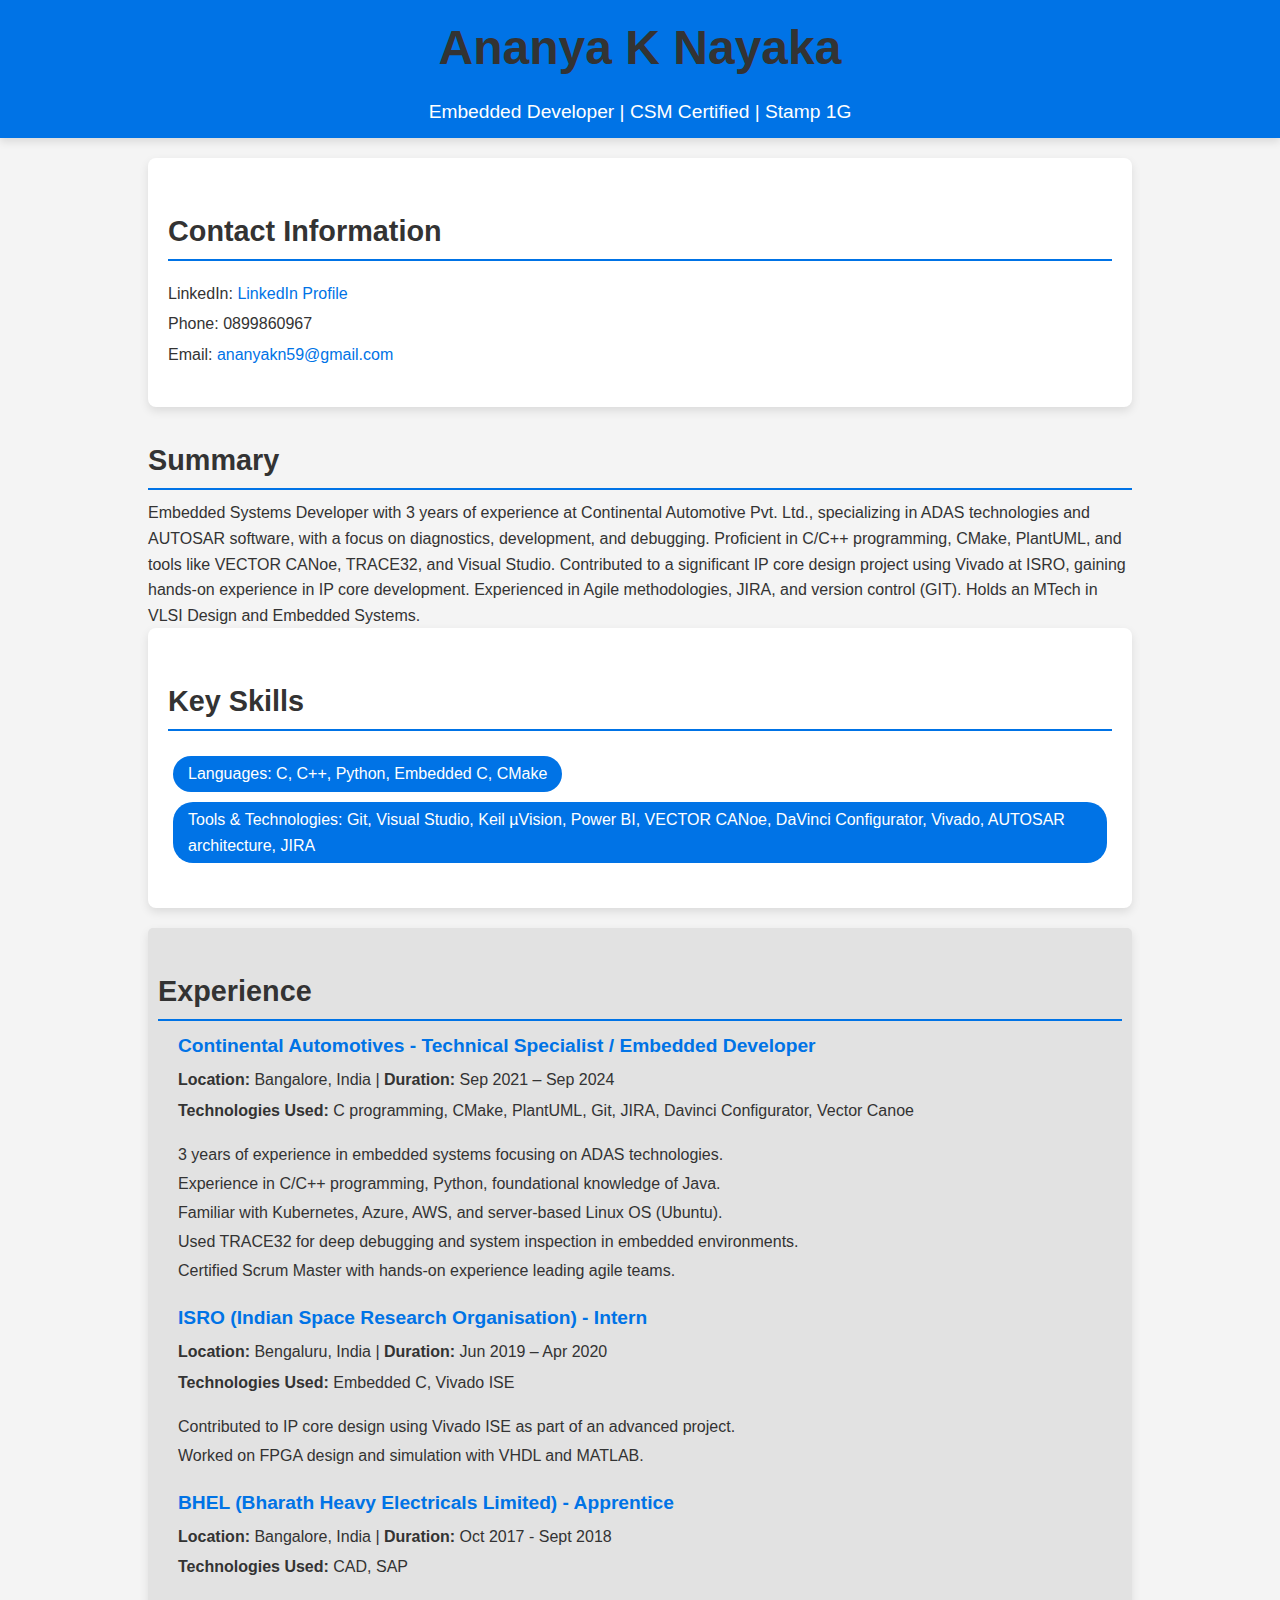
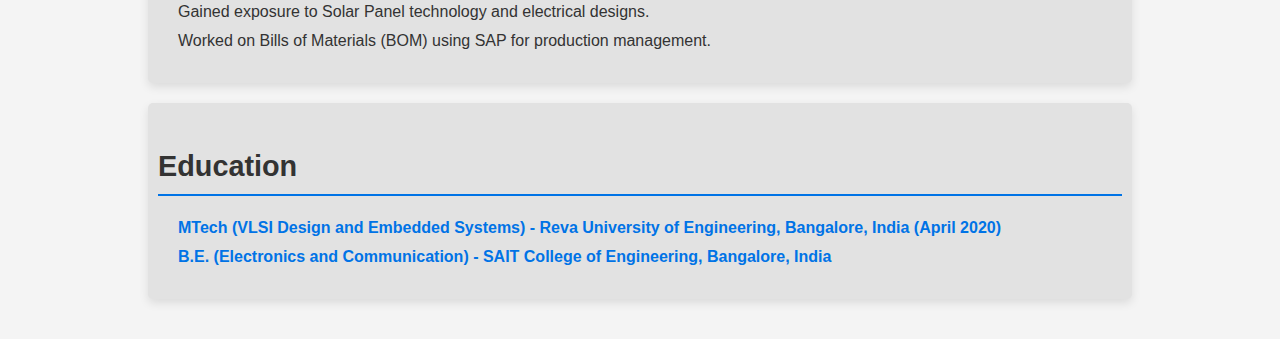
<file: index.html>
<!DOCTYPE html>
<html lang="en">
<head>
    <meta charset="UTF-8">
    <meta name="viewport" content="width=device-width, initial-scale=1.0">
    <title>Ananya K Nayaka - Profile</title>
    <link rel="stylesheet" href="./style.css" />
    <style>
        body {
            font-family: Arial, sans-serif;
            line-height: 1.6;
            background-color: #f4f4f4;
            color: #333;
            margin: 0;
            padding: 0;
        }
        .container {
            width: 80%;
            margin: 0 auto;
            padding: 20px;
        }
        header {
            background-color: #0073e6;
            color: #fff;
            padding: 10px 0;
            text-align: center;
        }
        h1, h2 {
            color: #333;
        }
        .contact-info, .skills, .experience, .education {
            margin-bottom: 20px;
        }
        .contact-info ul, .skills ul, .experience ul, .education ul {
            list-style-type: none;
            padding: 0;
        }
        .contact-info li, .skills li, .experience li, .education li {
            margin: 5px 0;
        }
        .experience, .education {
            background-color: #e2e2e2;
            padding: 10px;
            border-radius: 5px;
        }
    </style>
</head>
<body>
    <header>
        <h1>Ananya K Nayaka</h1>
        <p>Embedded Developer | CSM Certified | Stamp 1G</p>
    </header>
    <div class="container">
        <section class="contact-info">
            <h2>Contact Information</h2>
            <ul>
                <li>LinkedIn: <a href="https://www.linkedin.com/in/ananya-k-nayaka/" target="_blank">LinkedIn Profile</a></li>
                <li>Phone: 0899860967</li>
                <li>Email: <a href="ananyakn59@gmail.com">ananyakn59@gmail.com</a></li>
            </ul>
        </section>

        <section class="summary">
            <h2>Summary</h2>
            <p>Embedded Systems Developer with 3 years of experience at Continental Automotive Pvt. Ltd., specializing in ADAS technologies and AUTOSAR software, with a focus on diagnostics, development, and debugging. Proficient in C/C++ programming, CMake, PlantUML, and tools like VECTOR CANoe, TRACE32, and Visual Studio. Contributed to a significant IP core design project using Vivado at ISRO, gaining hands-on experience in IP core development. Experienced in Agile methodologies, JIRA, and version control (GIT). Holds an MTech in VLSI Design and Embedded Systems.</p>
        </section>

        <section class="skills">
            <h2>Key Skills</h2>
            <ul>
                <li>Languages: C, C++, Python, Embedded C, CMake</li>
                <li>Tools & Technologies: Git, Visual Studio, Keil µVision, Power BI, VECTOR CANoe, DaVinci Configurator, Vivado, AUTOSAR architecture, JIRA</li>
            </ul>
        </section>

        <section class="experience">
            <h2>Experience</h2>
            <div>
                <h3>Continental Automotives - Technical Specialist / Embedded Developer</h3>
                <p><strong>Location:</strong> Bangalore, India | <strong>Duration:</strong> Sep 2021 – Sep 2024</p>
                <p><strong>Technologies Used:</strong> C programming, CMake, PlantUML, Git, JIRA, Davinci Configurator, Vector Canoe</p>
                <ul>
                    <li>3 years of experience in embedded systems focusing on ADAS technologies.</li>
                    <li>Experience in C/C++ programming, Python, foundational knowledge of Java.</li>
                    <li>Familiar with Kubernetes, Azure, AWS, and server-based Linux OS (Ubuntu).</li>
                    <li>Used TRACE32 for deep debugging and system inspection in embedded environments.</li>
                    <li>Certified Scrum Master with hands-on experience leading agile teams.</li>
                </ul>
            </div>
            <div>
                <h3>ISRO (Indian Space Research Organisation) - Intern</h3>
                <p><strong>Location:</strong> Bengaluru, India | <strong>Duration:</strong> Jun 2019 – Apr 2020</p>
                <p><strong>Technologies Used:</strong> Embedded C, Vivado ISE</p>
                <ul>
                    <li>Contributed to IP core design using Vivado ISE as part of an advanced project.</li>
                    <li>Worked on FPGA design and simulation with VHDL and MATLAB.</li>
                </ul>
            </div>
            <div>
                <h3>BHEL (Bharath Heavy Electricals Limited) - Apprentice</h3>
                <p><strong>Location:</strong> Bangalore, India | <strong>Duration:</strong> Oct 2017 - Sept 2018</p>
                <p><strong>Technologies Used:</strong> CAD, SAP</p>
                <ul>
                    <li>Gained exposure to Solar Panel technology and electrical designs.</li>
                    <li>Worked on Bills of Materials (BOM) using SAP for production management.</li>
                </ul>
            </div>
        </section>

        <section class="education">
            <h2>Education</h2>
            <ul>
                <li><strong>MTech (VLSI Design and Embedded Systems)</strong> - Reva University of Engineering, Bangalore, India (April 2020)</li>
                <li><strong>B.E. (Electronics and Communication)</strong> - SAIT College of Engineering, Bangalore, India</li>
            </ul>
        </section>
    </div>
</body>
</html>
</file>
<file: style.css>
* {
    margin: 0;
    padding: 0;
    box-sizing: border-box;
}

body {
    font-family: 'Arial', sans-serif;
    background-color: #f4f7fc;
    color: #333;
    line-height: 1.6;
}

.container {
    width: 85%;
    margin: 0 auto;
    padding: 20px;
}

header {
    background-color: #0073e6;
    color: white;
    text-align: center;
    padding: 30px 0;
    box-shadow: 0 4px 8px rgba(0, 0, 0, 0.1);
}

header h1 {
    font-size: 3rem;
    margin-bottom: 10px;
}

header p {
    font-size: 1.2rem;
    font-weight: 300;
}

section h2 {
    font-size: 1.8rem;
    color: #333;
    margin-bottom: 10px;
    padding-bottom: 5px;
    border-bottom: 2px solid #0073e6;
    margin-top: 30px;
}

section ul {
    margin: 20px 0;
    padding-left: 20px;
}

section ul li {
    margin-bottom: 10px;
    font-size: 1rem;
}

a {
    color: #0073e6;
    text-decoration: none;
}

a:hover {
    text-decoration: underline;
}

.contact-info,
.skills,
.experience,
.education {
    background-color: #fff;
    padding: 20px;
    border-radius: 8px;
    margin-bottom: 30px;
    box-shadow: 0 4px 10px rgba(0, 0, 0, 0.1);
}

.contact-info li,
.skills li,
.experience li,
.education li {
    font-size: 1rem;
}

.experience div, 
.education ul {
    margin-left: 20px;
}

.experience h3,
.education li {
    font-size: 1.2rem;
    font-weight: 600;
    color: #0073e6;
}

.experience p, 
.education li {
    margin-top: 5px;
}

.experience ul li,
.education li {
    font-size: 1rem;
    line-height: 1.5;
}

.experience div {
    margin-bottom: 20px;
}

.skills ul {
    list-style-type: none;
}

.skills ul li {
    display: inline-block;
    background-color: #0073e6;
    color: white;
    padding: 5px 15px;
    margin: 5px;
    border-radius: 20px;
    font-size: 1rem;
}

.skills ul li:hover {
    background-color: #005bb5;
}
</file>
